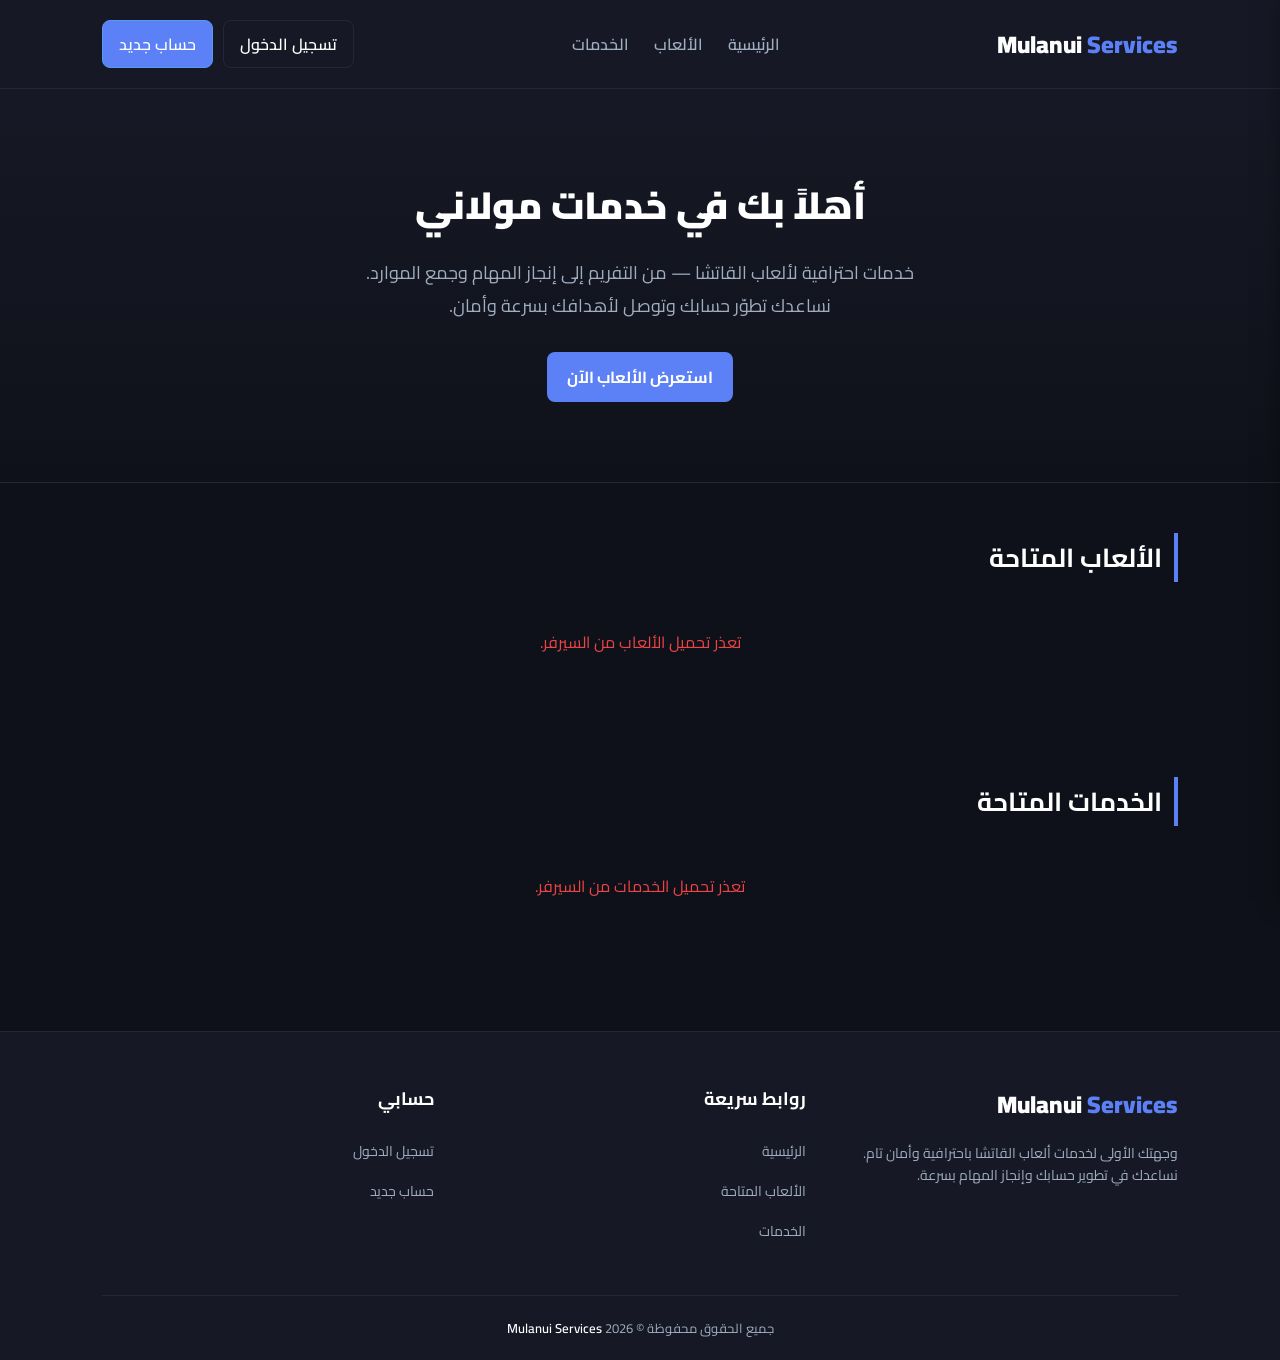
<file: frontend/index.html>
<!DOCTYPE html>
<html lang="ar" dir="rtl">
<head>
    <meta charset="UTF-8">
    <meta name="viewport" content="width=device-width, initial-scale=1.0">
    <title>Mulanui Services</title>
    <link rel="stylesheet" href="css/style.css">
    <link rel="stylesheet" href="https://cdnjs.cloudflare.com/ajax/libs/font-awesome/6.4.0/css/all.min.css">
    <link href="https://fonts.googleapis.com/css2?family=Cairo:wght@400;600;700;900&display=swap" rel="stylesheet">
</head>
<body>

<header class="navbar">
    <a class="logo" href="index.html">Mulanui <span>Services</span></a>
    
    <!-- الروابط الخاصة بالديسكطوب -->
    <nav class="desktop-nav">
        <a href="index.html">الرئيسية</a>
        <a href="#games">الألعاب</a>
        <a href="#services">الخدمات</a>
    </nav>

    <div class="auth-buttons desktop-auth" id="nav-auth-container">
        <a href="html/auth/login.html" class="btn-login">تسجيل الدخول</a>
        <a href="html/auth/register.html" class="btn-register">حساب جديد</a>
    </div>

    <!-- زر الثلاث شراط للموبايل -->
    <button class="mobile-menu-btn" id="menu-toggle-btn">
        <span></span>
        <span></span>
        <span></span>
    </button>
</header>

<!-- القائمة الجانبية للموبايل -->
<div class="mobile-menu-drawer" id="mobileDrawer">
    <div class="mobile-menu-header">
        <span>القائمة الرئيسية</span>
        <button class="close-drawer-btn" id="closeDrawerBtn">&times;</button>
    </div>
    <div class="mobile-menu-content">
        <div class="mobile-menu-links">
            <a href="index.html">الرئيسية</a>
            <a href="#games">الألعاب</a>
            <a href="#services">الخدمات</a>
        </div>
        <div class="mobile-menu-auth" id="mobile-auth-container">
            <a href="html/auth/login.html" class="btn-login">تسجيل الدخول</a>
            <a href="html/auth/register.html" class="btn-register">حساب جديد</a>
        </div>
    </div>
</div>
<div class="sidebar-overlay" id="menuOverlay"></div>

    <section class="hero">
        <div class="hero-content">
            <h1>أهلاََ بك في خدمات مولاني</h1>
            <p>خدمات احترافية لألعاب القاتشا — من التفريم إلى إنجاز المهام وجمع الموارد. <br> نساعدك تطوّر حسابك وتوصل لأهدافك بسرعة وأمان.</p>
            <a href="#games" class="btn-primary">استعرض الألعاب الآن</a>
        </div>
    </section>

    <section id="games" class="container">
        <h2>الألعاب المتاحة</h2>
        <div class="grid" id="games-grid">
            <p class="loading-text">جاري تحميل الألعاب...</p>
        </div>
    </section>

    <section id="services" class="container">
        <h2>الخدمات المتاحة</h2>
        <div class="grid" id="services-grid">
            <p class="loading-text">جاري تحميل الخدمات...</p>
        </div>
    </section>

    <!-- تذييل الصفحة (Footer) -->
    <footer class="site-footer">
        <div class="footer-container">
            <div class="footer-col">
                <div class="footer-logo">Mulanui <span>Services</span></div>
                <p class="footer-desc">
                    وجهتك الأولى لخدمات ألعاب القاتشا باحترافية وأمان تام. نساعدك في تطوير حسابك وإنجاز المهام بسرعة.
                </p>
            </div>
            
            <div class="footer-col">
                <h3>روابط سريعة</h3>
                <ul>
                    <li><a href="index.html">الرئيسية</a></li>
                    <li><a href="#games">الألعاب المتاحة</a></li>
                    <li><a href="#services">الخدمات</a></li>
                </ul>
            </div>

            <div class="footer-col" id="footer-auth-section">
                <h3>حسابي</h3>
                <ul>
                    <li><a href="html/auth/login.html">تسجيل الدخول</a></li>
                    <li><a href="html/auth/register.html">حساب جديد</a></li>
                </ul>
            </div>
        </div>
        
        <div class="footer-bottom">
            <p>جميع الحقوق محفوظة &copy; 2026 <span>Mulanui Services</span></p>
        </div>
    </footer>
    
    <script src="js/main.js"></script>
</body>
</html>
</file>
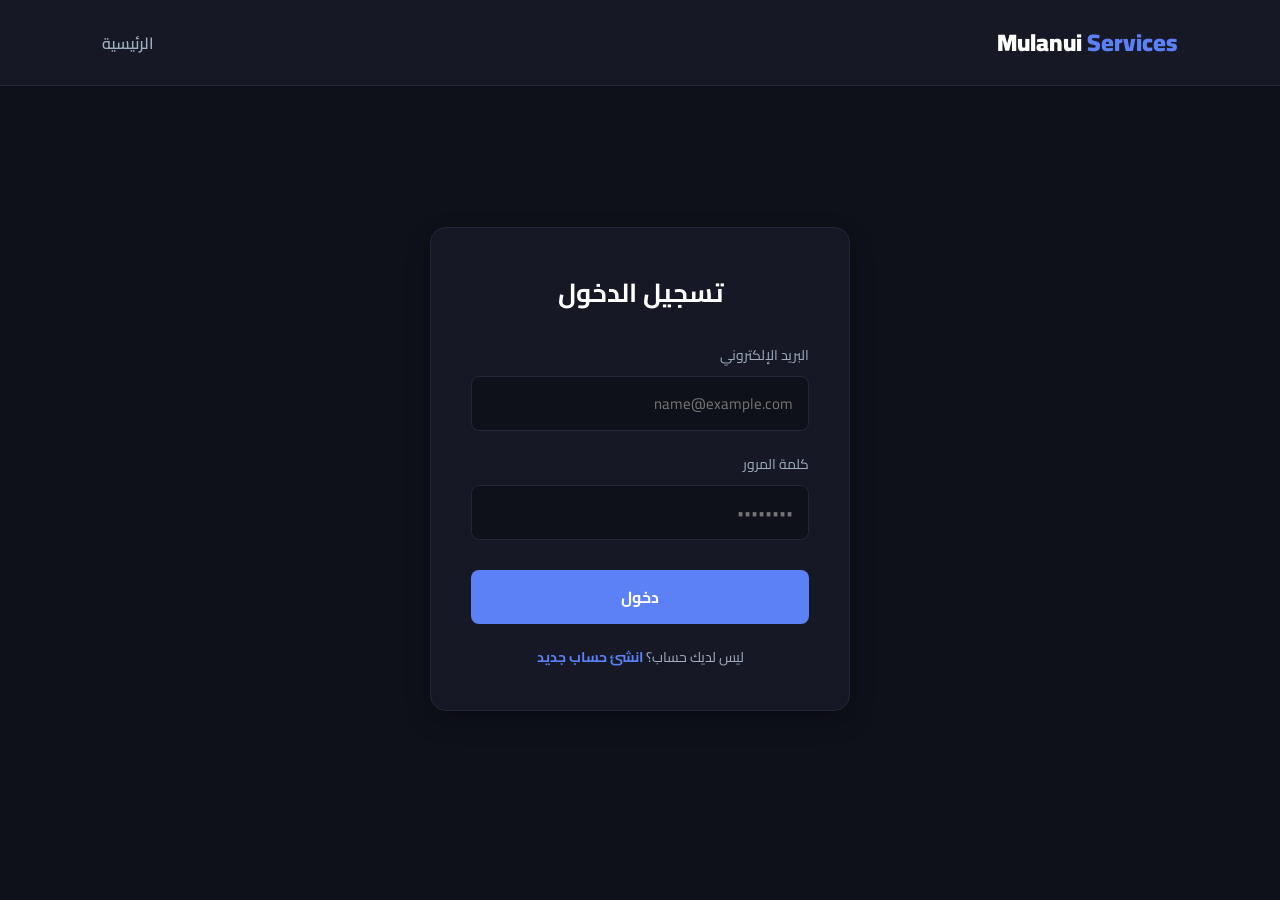
<file: frontend/html/auth/login.html>
<!DOCTYPE html>
<html lang="ar" dir="rtl">
<head>
    <meta charset="UTF-8">
    <meta name="viewport" content="width=device-width, initial-scale=1.0">
    <title>تسجيل الدخول - Mulanui Services</title>
    <link rel="stylesheet" href="../../css/auth/login.css">
    <link rel="stylesheet" href="https://cdnjs.cloudflare.com/ajax/libs/font-awesome/6.4.0/css/all.min.css">
    <link href="https://fonts.googleapis.com/css2?family=Cairo:wght@400;600;700;900&display=swap" rel="stylesheet">
</head>
<body>

    <!-- شريط التنقل العلوي -->
    <header class="navbar">
        <div class="logo" onclick="window.location.href='../../index.html'">Mulanui <span>Services</span></div>
        <nav>
            <a href="../../index.html">الرئيسية</a>
        </nav>
    </header>

    <!-- حاوية نموذج تسجيل الدخول -->
    <main class="auth-container">
        <div class="auth-card">
            <h2>تسجيل الدخول</h2>
            
            <!-- رسائل التنبيه (خطأ / نجاح) -->
            <div id="alert-box" class="alert"></div>

<form id="login-form">
                <div class="form-group">
                    <label for="login-email">البريد الإلكتروني</label>
                    <input type="email" id="login-email" required placeholder="name@example.com">
                </div>
                
                <div class="form-group">
                    <label for="login-password">كلمة المرور</label>
                    <input type="password" id="login-password" required placeholder="••••••••">
                </div>

                <button type="submit" class="btn-submit">دخول</button>
            </form> 

            <p class="switch-text">
                ليس لديك حساب؟ <a href="register.html">انشئ حساب جديد</a>
            </p>
        </div>
    </main>
    <script src="../../js/auth/login.js"></script>
</body>
</html>
</file>
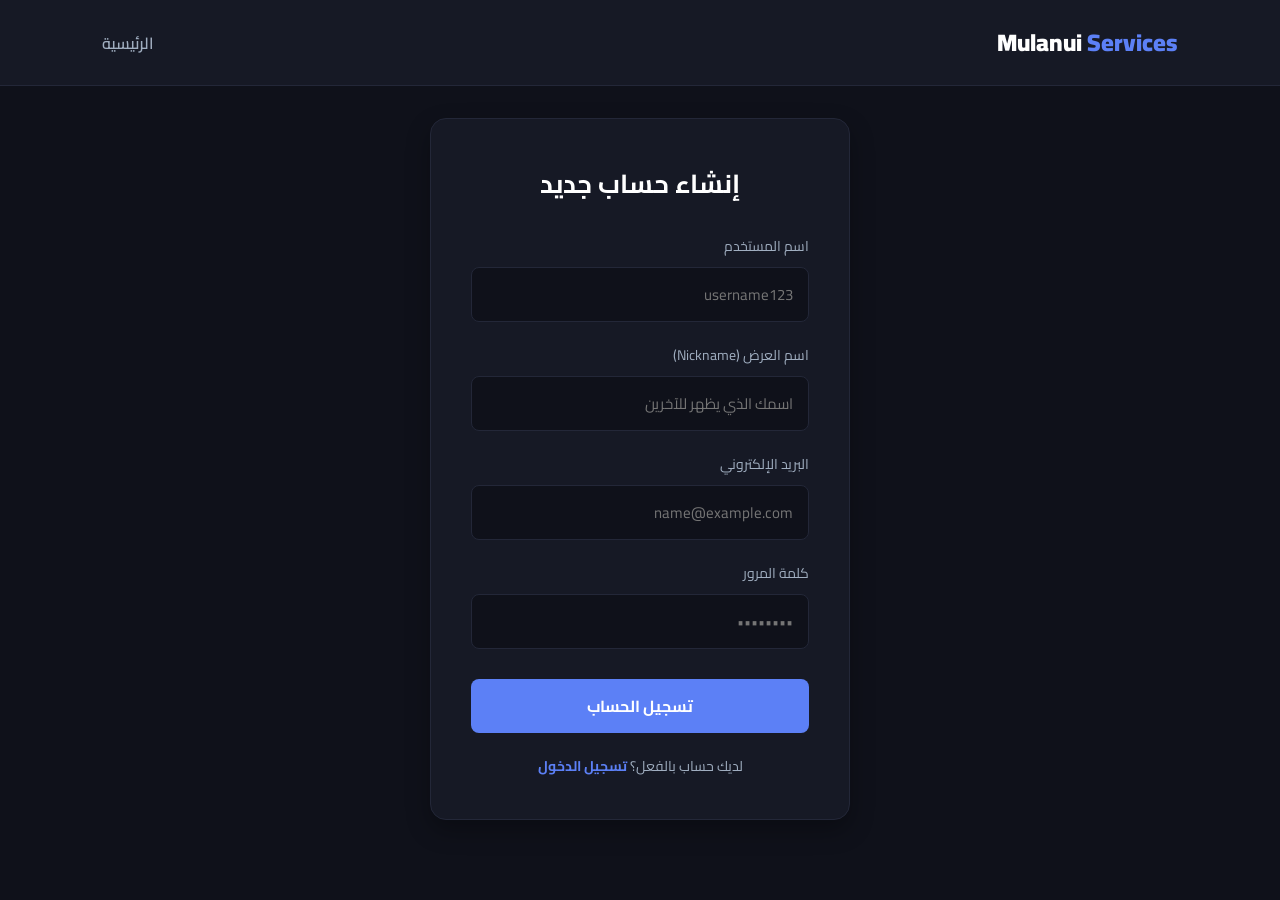
<file: frontend/html/auth/register.html>
<!DOCTYPE html>
<html lang="ar" dir="rtl">
<head>
    <meta charset="UTF-8">
    <meta name="viewport" content="width=device-width, initial-scale=1.0">
    <title>إنشاء حساب جديد - Mulanui Services</title>
    <!-- استدعاء ملفات الـ CSS بشكل صحيح مع مراعاة مسار المجلدات الفرعية -->
    <link rel="stylesheet" href="../../css/auth/register.css">
    <link rel="stylesheet" href="https://cdnjs.cloudflare.com/ajax/libs/font-awesome/6.4.0/css/all.min.css">
    <link href="https://fonts.googleapis.com/css2?family=Cairo:wght@400;600;700;900&display=swap" rel="stylesheet">
</head>
<body>

    <!-- شريط التنقل العلوي -->
    <header class="navbar">
        <div class="logo" onclick="window.location.href='../../index.html'">Mulanui <span>Services</span></div>
        <nav>
            <a href="../../index.html">الرئيسية</a>
        </nav>
    </header>

    <!-- حاوية نموذج إنشاء الحساب -->
    <main class="auth-container">
        <div class="auth-card">
            <h2>إنشاء حساب جديد</h2>
            
            <!-- رسائل التنبيه (خطأ / نجاح) -->
            <div id="alert-box" class="alert"></div>
            <form id="register-form">
            <div class="form-group">
                <label for="reg-username">اسم المستخدم</label>
                <input type="text" id="reg-username" required placeholder="username123">
            </div>

            <div class="form-group">
                <label for="reg-nickname">اسم العرض (Nickname)</label>
                <input type="text" id="reg-nickname" placeholder="اسمك الذي يظهر للآخرين">
            </div>

            <div class="form-group">
                <label for="reg-email">البريد الإلكتروني</label>
                <input type="email" id="reg-email" required placeholder="name@example.com">
            </div>
            
            <div class="form-group">
                <label for="reg-password">كلمة المرور</label>
                <input type="password" id="reg-password" required placeholder="••••••••">
            </div>
            <button type="submit" id="submit-btn" class="btn-submit">تسجيل الحساب</button>
        </form>

            <p class="switch-text">
                لديك حساب بالفعل؟ <a href="login.html">تسجيل الدخول</a>
            </p>
        </div>
    </main>

    <script src="../../js/auth/register.js"></script>
</body>
</html>
</file>
<file: frontend/css/style.css>
:root {
    --bg-main: #0f111a;
    --bg-card: #161925;
    --border-color: #232738;
    --primary-color: #5c80f6;
    --primary-hover: #579af2;
    --text-main: #ffffff;
    --text-muted: #a0aec0;
}

* {
    margin: 0;
    padding: 0;
    box-sizing: border-box;
    font-family: 'Cairo', sans-serif;
}

body {
    background-color: var(--bg-main);
    color: var(--text-main);
}

.navbar {
    display: flex;
    justify-content: space-between;
    align-items: center;
    padding: 20px 8%;
    background-color: var(--bg-card);
    border-bottom: 1px solid var(--border-color);
}

.logo {
    font-size: 24px;
    font-weight: 900;
    color: var(--text-main);
    cursor: pointer;
    text-decoration: none;
}

.logo span {
    color: var(--primary-color);
}

.navbar {
    display: flex;
    justify-content: space-between;
    align-items: center;
    padding: 20px 8%;
    background-color: var(--bg-card);
    border-bottom: 1px solid var(--border-color);
    direction: rtl; /* ضمان اتجاه اليمين لليسار للعربية */
}

.navbar nav {
    display: flex;
    gap: 25px;
    align-items: center;
}

.navbar nav a {
    color: var(--text-muted);
    text-decoration: none;
    font-weight: 600;
    transition: 0.3s;
}

.navbar nav a:hover, .navbar nav a.active {
    color: var(--primary-color);
}

.auth-buttons {
    display: flex;
    gap: 10px;
    align-items: center;
}

.btn-login, .btn-register {
    color: var(--text-main);
    padding: 8px 16px;
    border-radius: 8px;
    cursor: pointer;
    font-weight: 600;
    transition: 0.3s;
    text-decoration: none;
}

.btn-login{
    background: transparent;
    border: 1px solid var(--border-color);

}

.btn-login:hover {
    border-color: var(--primary-color);
    transform: scale(1.05);
}

.btn-register {
    background: var(--primary-color);
    border: 1px solid var(--primary-hover);
}

.btn-register:hover {
    transform: scale(1.05);
    background-color: var(--primary-hover);
}

.btn-primary {
    background-color: var(--primary-color);
    color: var(--text-main);
    padding: 10px 20px;
    border: none;
    border-radius: 8px;
    font-weight: 700;
    text-decoration: none;
    display: inline-block;
    cursor: pointer;
    transition: 0.3s;
}

.btn-primary:hover {
    background-color: var(--primary-hover);
    transform: scale(1.05);
}

.hero {
    padding: 80px 8%;
    text-align: center;
    background: linear-gradient(180deg, var(--bg-card) 0%, var(--bg-main) 100%);
    border-bottom: 1px solid var(--border-color);
}

.hero-content h1 {
    font-size: 38px;
    margin-bottom: 15px;
    font-weight: 900;
}

.hero-content p {
    color: var(--text-muted);
    font-size: 18px;
    margin-bottom: 30px;
}

.container {
    padding: 50px 8%;
}

.container h2 {
    font-size: 26px;
    margin-bottom: 25px;
    border-right: 4px solid var(--primary-color);
    padding-right: 12px;
}

.grid {
    display: grid;
    grid-template-columns: repeat(auto-fill, minmax(250px, 1fr));
    gap: 20px;
}

.loading-text {
    color: var(--text-muted);
    grid-column: 1 / -1;
    text-align: center;
    padding: 20px;
}

.card {
    background-color: var(--bg-card);
    border: 1px solid var(--border-color);
    padding: 20px;
    border-radius: 12px;
    transition: 0.3s;
}

.card:hover {
    border-color: var(--primary-color);
    transform: translateY(-3px);
}

.card h3 {
    margin-bottom: 10px;
    font-size: 20px;
}

.card p {
    color: var(--text-muted);
    font-size: 14px;
}

.btn-dashboard {
    background-color: #8a2be2;
    color: #ffffff;
    padding: 8px 18px;
    border-radius: 8px;
    text-decoration: none;
    font-weight: 600;
    font-size: 14px;
    transition: all 0.3s ease;
    display: inline-block;
    box-shadow: 0 4px 12px rgba(138, 43, 226, 0.3);
}

.btn-dashboard:hover {
    background-color: #9d4edd;
    transform: scale(1.05);
    box-shadow: 0 6px 16px rgba(138, 43, 226, 0.5);
}

/* تنسيقات القائمة الجانبية وزر الموبايل للصفحة الرئيسية */
.mobile-menu-btn {
    display: none;
    flex-direction: column;
    justify-content: space-between;
    width: 28px;
    height: 20px;
    background: transparent;
    border: none;
    cursor: pointer;
    padding: 0;
    z-index: 1100;
}

.mobile-menu-btn span {
    display: block;
    width: 100%;
    height: 3px;
    background-color: var(--text-main);
    border-radius: 2px;
    transition: 0.3s;
}

.mobile-menu-drawer {
    position: fixed;
    top: 0;
    right: -280px;
    width: 270px;
    height: 100vh;
    background-color: var(--bg-card);
    box-shadow: -5px 0 25px rgba(0, 0, 0, 0.5);
    z-index: 1200;
    display: flex;
    flex-direction: column;
    padding: 20px;
    transition: right 0.35s ease-in-out;
}

.mobile-menu-drawer.open {
    right: 0;
}

.mobile-menu-header {
    display: flex;
    justify-content: space-between;
    align-items: center;
    border-bottom: 1px solid var(--border-color);
    padding-bottom: 15px;
    margin-bottom: 20px;
    color: var(--text-main);
    font-weight: 700;
}

.close-drawer-btn {
    background: none;
    border: none;
    color: var(--text-main);
    font-size: 24px;
    cursor: pointer;
}

.mobile-menu-links {
    display: flex;
    flex-direction: column;
    gap: 15px;
    margin-bottom: 20px;
}

.mobile-menu-links a {
    color: var(--text-muted);
    text-decoration: none;
    font-size: 15px;
    padding: 8px 10px;
    border-radius: 6px;
    transition: 0.2s;
}

.mobile-menu-links a:hover {
    background: rgba(255, 255, 255, 0.05);
    color: var(--text-main);
}

.mobile-menu-auth {
    display: flex;
    flex-direction: column;
    gap: 10px;
    margin-top: auto;
    border-top: 1px solid var(--border-color);
    padding-top: 15px;
}

.sidebar-overlay {
    position: fixed;
    top: 0;
    left: 0;
    width: 100vw;
    height: 100vh;
    background: rgba(0, 0, 0, 0.6);
    visibility: hidden;
    opacity: 0;
    transition: 0.3s ease-in-out;
    z-index: 1150;
}

.sidebar-overlay.active {
    visibility: visible;
    opacity: 1;
}

.mobile-menu-drawer {
    display: flex;
    flex-direction: column;
    padding: 20px;
}

.mobile-menu-content {
    display: flex;
    flex-direction: column;
    justify-content: space-between;
    flex-grow: 1;
    overflow-y: auto;
}

.mobile-menu-auth {
    display: flex;
    flex-direction: column;
    gap: 10px;
    margin-top: 20px;
    border-top: 1px solid var(--border-color);
    padding-top: 20px;
}

.mobile-menu-auth a {
    text-align: center;
    padding: 10px;
    border-radius: 8px;
    text-decoration: none;
    font-weight: 600;
}

.mobile-menu-auth .btn-login {
    border: 1px solid var(--border-color);
    color: var(--text-main);
}

.mobile-menu-auth .btn-register{
    background-color: var(--primary-color);
    color: #fff;
}

/* تنسيقات الـ Footer */
.site-footer {
    background-color: var(--bg-card, #161925);
    border-top: 1px solid var(--border-color, #232738);
    color: var(--text-muted, #a0aec0);
    padding: 50px 8% 20px;
    margin-top: 60px;
}

.footer-container {
    display: grid;
    grid-template-columns: repeat(auto-fit, minmax(250px, 1fr));
    gap: 40px;
    margin-bottom: 40px;
}

.footer-logo {
    font-size: 24px;
    font-weight: 900;
    color: var(--text-main, #ffffff);
    margin-bottom: 15px;
}

.footer-logo span {
    color: var(--primary-color, #5c80f6);
}

.footer-desc {
    font-size: 14px;
    line-height: 1.6;
}

.footer-col h3 {
    color: var(--text-main, #ffffff);
    font-size: 18px;
    margin-bottom: 20px;
    font-weight: 700;
}

.footer-col ul {
    list-style: none;
    padding: 0;
}

.footer-col ul li {
    margin-bottom: 10px;
}

.footer-col ul li a {
    color: var(--text-muted, #a0aec0);
    text-decoration: none;
    font-size: 14px;
    transition: 0.3s;
}

.footer-col ul li a:hover {
    color: var(--primary-color, #5c80f6);
    padding-right: 5px;
}

.footer-bottom {
    text-align: center;
    padding-top: 20px;
    border-top: 1px solid var(--border-color, #232738);
    font-size: 13px;
}

.footer-bottom span {
    color: var(--text-main, #ffffff);
    font-weight: 600;
}

/* الاستعلام عن الشاشة (Media Query للموبايل) */
@media (max-width: 768px) {
    .desktop-nav, 
    .desktop-auth {
        display: none !important;
    }

    .mobile-menu-btn {
        display: flex !important;
    }

    .navbar {
        padding: 15px 5% !important;
    }

    .hero-content h1 {
        font-size: 28px;
    }

    .hero-content p {
        font-size: 15px;
    }
}

.user-profile-badge {
    transition: all 0.3s cubic-bezier(0.4, 0, 0.2, 1) !important;
}

.user-profile-badge:hover {
    border-color: var(--primary-color) !important;
    background-color: var(--border-color) !important;
    transform: translateY(-2px);
    box-shadow: 0 4px 12px rgba(92, 128, 246, 0.15);
}

.user-profile-badge:hover span img {
    transform: scale(1.08);
    transition: transform 0.3s ease;
}
</file>
<file: frontend/css/auth/login.css>
:root {
    --bg-main: #0f111a;
    --bg-card: #161925;
    --border-color: #232738;
    --primary-color: #5c80f6;
    --primary-hover: #579af2;
    --text-main: #ffffff;
    --text-muted: #a0aec0;
    --success-color: #34d399;
}

* {
    margin: 0;
    padding: 0;
    box-sizing: border-box;
    font-family: 'Cairo', sans-serif;
}

body {
    background-color: var(--bg-main);
    color: var(--text-main);
}

.navbar {
    display: flex;
    justify-content: space-between;
    align-items: center;
    padding: 20px 8%;
    background-color: var(--bg-card);
    border-bottom: 1px solid var(--border-color);
}

.logo {
    font-size: 24px;
    font-weight: 900;
    color: var(--text-main);
    cursor: pointer;
}

.logo span {
    color: var(--primary-color);
}

.navbar nav a {
    color: var(--text-muted);
    text-decoration: none;
    font-weight: 600;
    transition: 0.3s;
}

.navbar nav a:hover {
    color: var(--primary-color);
}

.auth-container {
    display: flex;
    justify-content: center;
    align-items: center;
    min-height: 85vh;
    padding: 20px;
}

.auth-card {
    background-color: var(--bg-card);
    border: 1px solid var(--border-color);
    padding: 40px;
    border-radius: 16px;
    width: 100%;
    max-width: 420px;
    box-shadow: 0 10px 25px rgba(0,0,0,0.3);
}

.auth-card h2 {
    margin-bottom: 25px;
    text-align: center;
    font-size: 26px;
    color: var(--text-main);
}

.form-group {
    margin-bottom: 20px;
}

.form-group label {
    display: block;
    margin-bottom: 8px;
    color: var(--text-muted);
    font-size: 14px;
}

.form-group input, .form-group select {
    width: 100%;
    padding: 12px 15px;
    background-color: var(--bg-main);
    border: 1px solid var(--border-color);
    border-radius: 8px;
    color: var(--text-main);
    font-size: 15px;
}

.form-group input:focus, .form-group select:focus {
    border-color: var(--primary-color);
    outline: none;
}

.btn-submit {
    width: 100%;
    background-color: var(--primary-color);
    color: var(--text-main);
    padding: 12px;
    border: none;
    border-radius: 8px;
    font-weight: 700;
    font-size: 16px;
    cursor: pointer;
    transition: 0.3s;
    margin-top: 10px;
}

.btn-submit:hover {
    background-color: var(--primary-hover);
}

.switch-text {
    text-align: center;
    margin-top: 20px;
    color: var(--text-muted);
    font-size: 14px;
}

.switch-text a {
    color: var(--primary-color);
    text-decoration: none;
    font-weight: 700;
}

.alert {
    padding: 10px;
    border-radius: 8px;
    margin-bottom: 20px;
    font-size: 14px;
    text-align: center;
    display: none;
}

.alert.error {
    background-color: rgba(239, 68, 68, 0.2);
    color: #ef4444;
    border: 1px solid #ef4444;
}

.alert.success {
    background-color: rgba(52, 211, 153, 0.2);
    color: var(--success-color);
    border: 1px solid var(--success-color);
}
</file>
<file: frontend/css/auth/register.css>
:root {
    --bg-main: #0f111a;
    --bg-card: #161925;
    --border-color: #232738;
    --primary-color: #5c80f6;
    --primary-hover: #579af2;
    --text-main: #ffffff;
    --text-muted: #a0aec0;
    --success-color: #34d399;
}

* {
    margin: 0;
    padding: 0;
    box-sizing: border-box;
    font-family: 'Cairo', sans-serif;
}

body {
    background-color: var(--bg-main);
    color: var(--text-main);
}

.navbar {
    display: flex;
    justify-content: space-between;
    align-items: center;
    padding: 20px 8%;
    background-color: var(--bg-card);
    border-bottom: 1px solid var(--border-color);
}

.logo {
    font-size: 24px;
    font-weight: 900;
    color: var(--text-main);
    cursor: pointer;
}

.logo span {
    color: var(--primary-color);
}

.navbar nav a {
    color: var(--text-muted);
    text-decoration: none;
    font-weight: 600;
    transition: 0.3s;
}

.navbar nav a:hover {
    color: var(--primary-color);
}

.auth-container {
    display: flex;
    justify-content: center;
    align-items: center;
    min-height: 85vh;
    padding: 20px;
}

.auth-card {
    background-color: var(--bg-card);
    border: 1px solid var(--border-color);
    padding: 40px;
    border-radius: 16px;
    width: 100%;
    max-width: 420px;
    box-shadow: 0 10px 25px rgba(0,0,0,0.3);
}

.auth-card h2 {
    margin-bottom: 25px;
    text-align: center;
    font-size: 26px;
    color: var(--text-main);
}

.form-group {
    margin-bottom: 20px;
}

.form-group label {
    display: block;
    margin-bottom: 8px;
    color: var(--text-muted);
    font-size: 14px;
}

.form-group input, .form-group select {
    width: 100%;
    padding: 12px 15px;
    background-color: var(--bg-main);
    border: 1px solid var(--border-color);
    border-radius: 8px;
    color: var(--text-main);
    font-size: 15px;
}

.form-group input:focus, .form-group select:focus {
    border-color: var(--primary-color);
    outline: none;
}

.btn-submit {
    width: 100%;
    background-color: var(--primary-color);
    color: var(--text-main);
    padding: 12px;
    border: none;
    border-radius: 8px;
    font-weight: 700;
    font-size: 16px;
    cursor: pointer;
    transition: 0.3s;
    margin-top: 10px;
}

.btn-submit:hover {
    background-color: var(--primary-hover);
}

.switch-text {
    text-align: center;
    margin-top: 20px;
    color: var(--text-muted);
    font-size: 14px;
}

.switch-text a {
    color: var(--primary-color);
    text-decoration: none;
    font-weight: 700;
}

.alert {
    padding: 10px;
    border-radius: 8px;
    margin-bottom: 20px;
    font-size: 14px;
    text-align: center;
    display: none;
}

.alert.error {
    background-color: rgba(239, 68, 68, 0.2);
    color: #ef4444;
    border: 1px solid #ef4444;
}

.alert.success {
    background-color: rgba(52, 211, 153, 0.2);
    color: var(--success-color);
    border: 1px solid var(--success-color);
}
</file>
